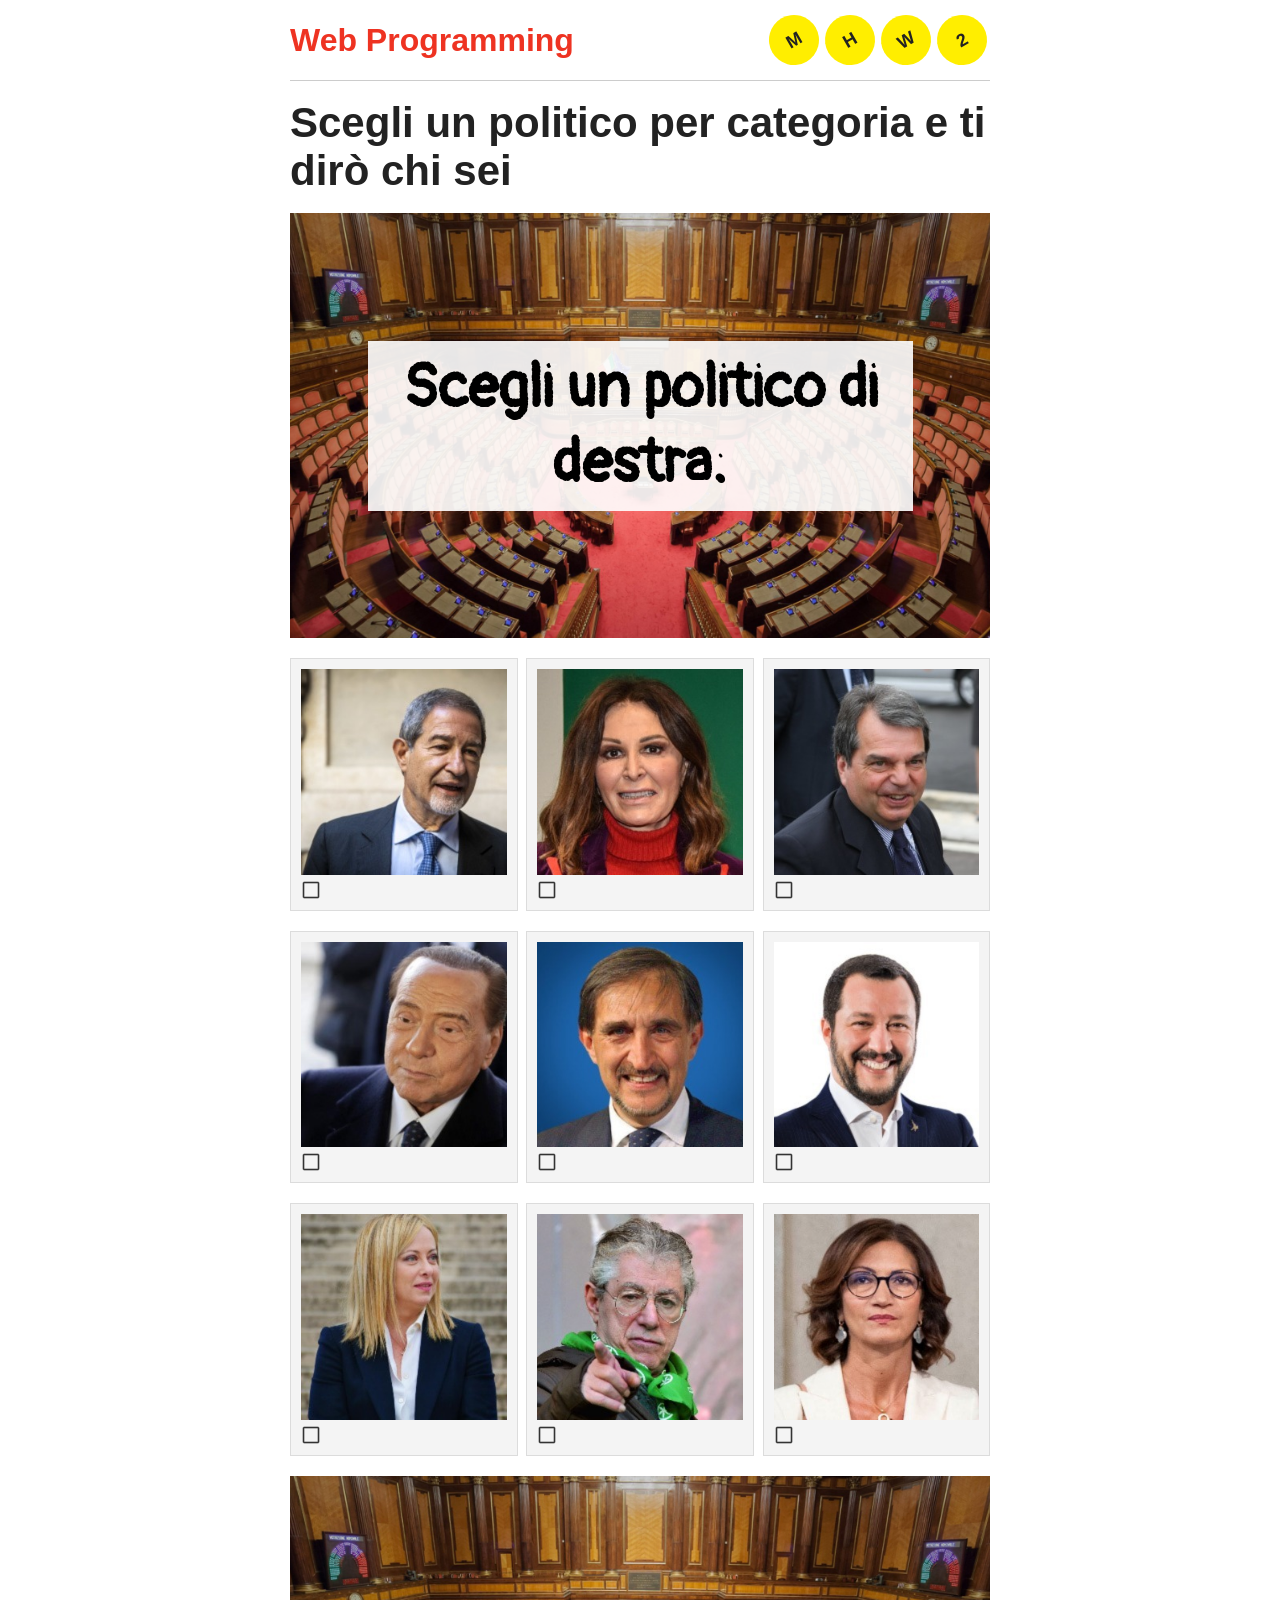
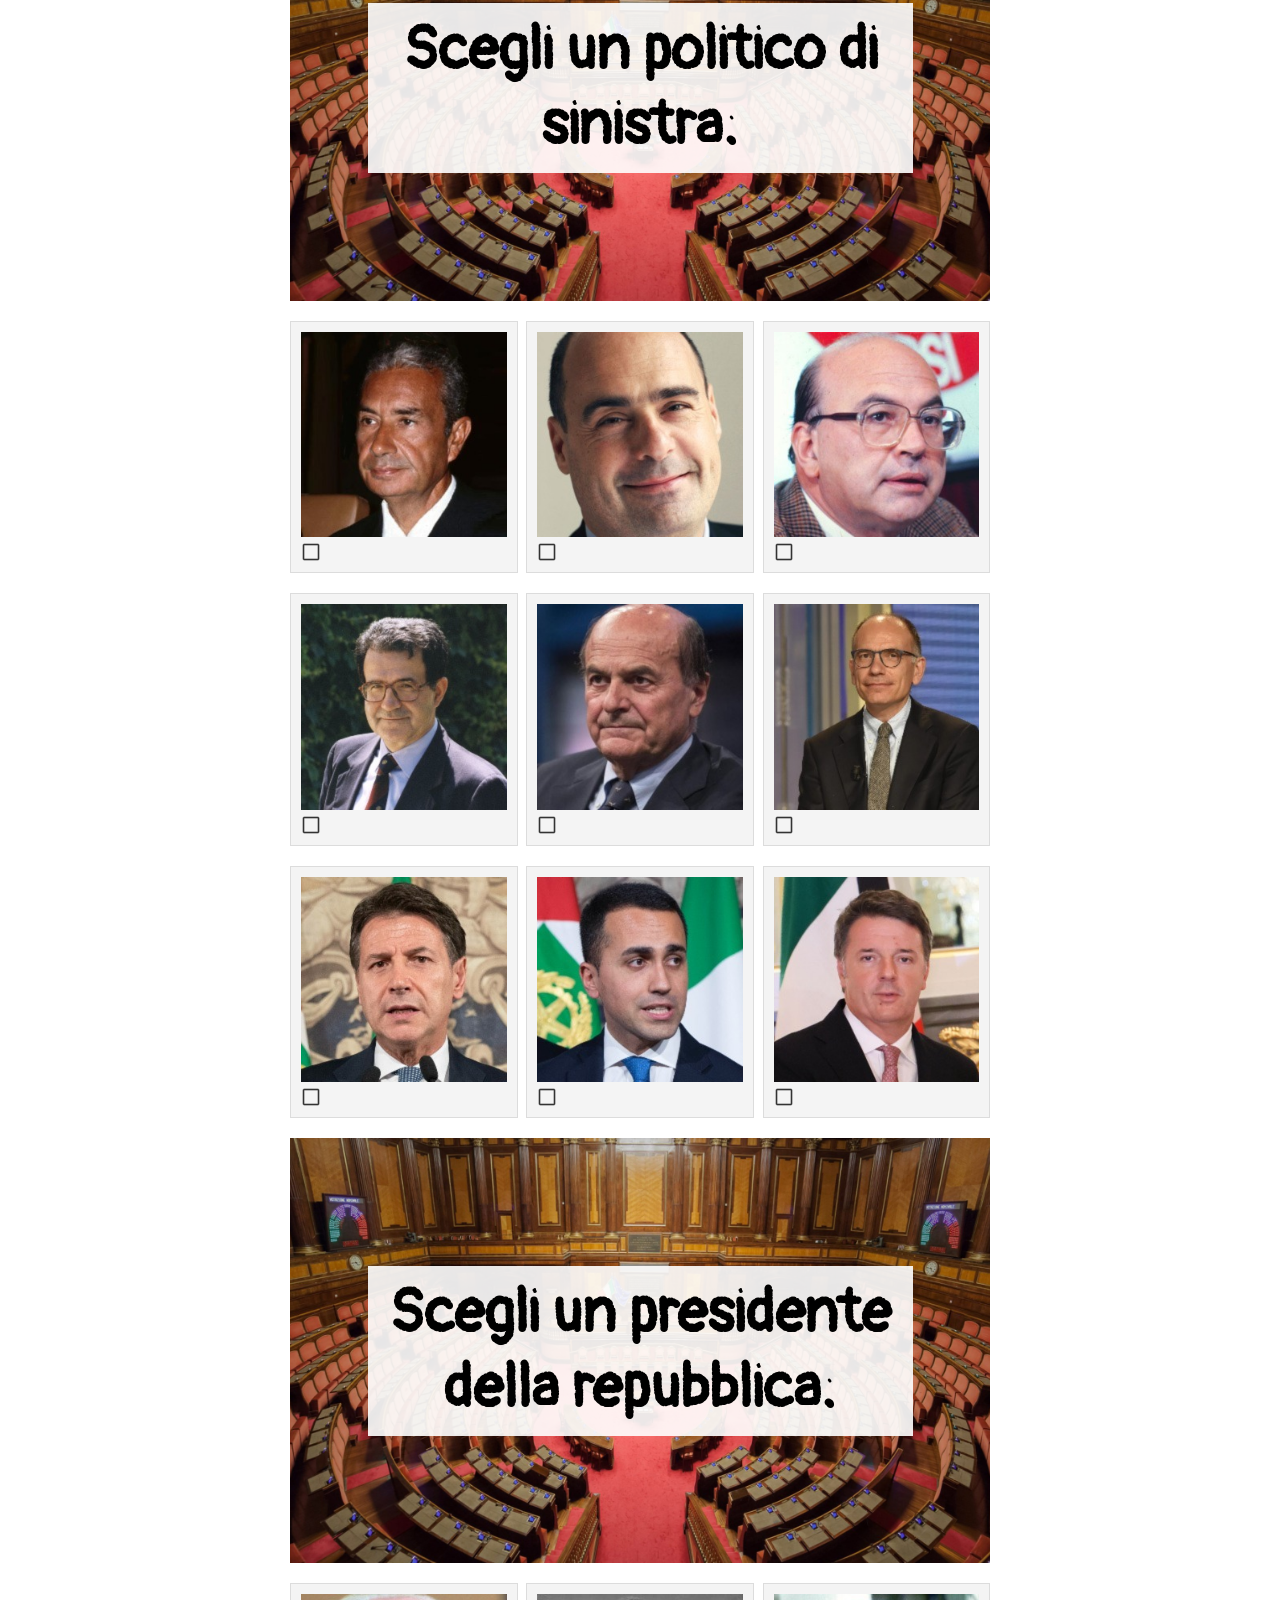
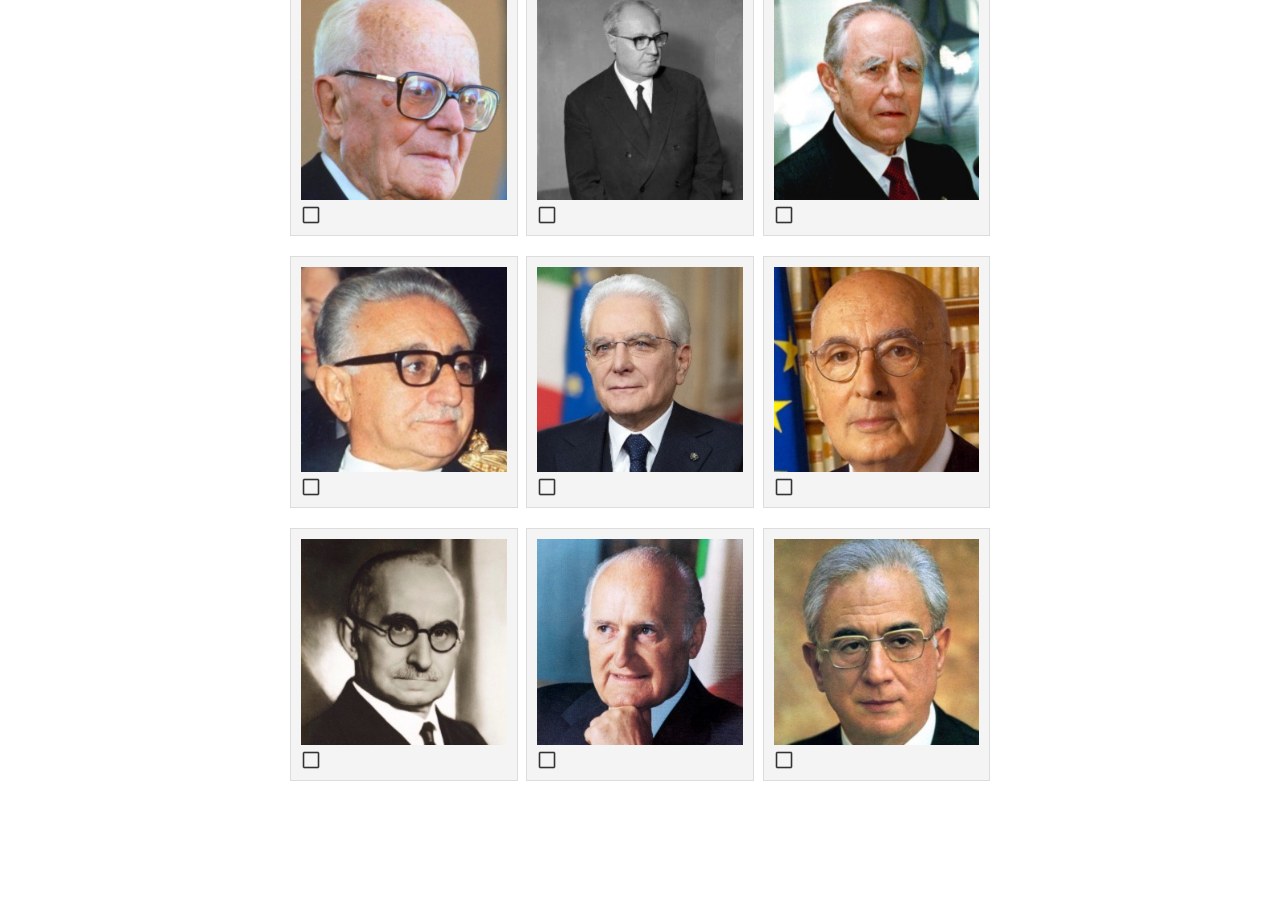
<file: index.html>
<!DOCTYPE html>
<html>

<head>
  <meta charset="utf-8">
  <title>Scegli un politico per categoria e ti dirò chi sei</title>
  <link href="https://fonts.googleapis.com/css?family=Pangolin:400,700|Proxima+Nova" rel="stylesheet" type="text/css">
  <link rel="stylesheet" href="provided-style.css" />
  <link rel="stylesheet" href="style.css" />
  <meta name="viewport" content="width=device-width, initial-scale=1.0">
  <script src="constants.js" defer="true"></script>
  <script src="script.js" defer="true"></script>
</head>

<body>
  <article>
    <header>
      <h1>Web Programming</h1>
      <div>
        <span>M</span>
        <span>H</span>
        <span>W</span>
        <span>2</span>
      </div>
    </header>
    <h1>Scegli un politico per categoria e ti dirò chi sei</h1>

    <section class="question-name">
      <h1>Scegli un politico di destra:</h1>
    </section>

    <section class="choice-grid">
      <div data-choice-id="blep" data-question-id="one">
        <img src="images/musumeci.jpg" />
        <img class="checkbox" src="images/unchecked.png" />
      </div>

      <div data-choice-id="happy" data-question-id="one">
        <img src="./images/santanche.jpg" />
        <img class="checkbox" src="images/unchecked.png" />
      </div>

      <div data-choice-id="sleeping" data-question-id="one">
        <img src="./images/brunetta.jpg" />
        <img class="checkbox" src="images/unchecked.png" />
      </div>

      <div data-choice-id="dopey" data-question-id="one">
        <img src="./images/berlusconi.jpg" />
        <img class="checkbox" src="images/unchecked.png" />
      </div>

      <div data-choice-id="burger" data-question-id="one">
        <img src="./images/larussa.jpg" />
        <img class="checkbox" src="images/unchecked.png" />
      </div>

      <div data-choice-id="cart" data-question-id="one">
        <img src="./images/salvini.jpg" />
        <img class="checkbox" src="images/unchecked.png" />
      </div>

      <div data-choice-id="nerd" data-question-id="one">
        <img src="./images/meloni.jpg" />
        <img class="checkbox" src="images/unchecked.png" />
      </div>

      <div data-choice-id="shy" data-question-id="one">
        <img src="./images/bossi.jpg" />
        <img class="checkbox" src="images/unchecked.png" />
      </div>

      <div data-choice-id="sleepy" data-question-id="one">
        <img src="./images/gelmini.jpg" />
        <img class="checkbox" src="images/unchecked.png" />
      </div>
    </section>

    <section class="question-name">
      <h1>Scegli un politico di sinistra:</h1>
    </section>

    <section class="choice-grid">
      <div data-choice-id="blep" data-question-id="two">
        <img src="images/moro.jpg" />
        <img class="checkbox" src="images/unchecked.png" />
      </div>

      <div data-choice-id="happy" data-question-id="two">
        <img src="./images/zingaretti.jpg" />
        <img class="checkbox" src="images/unchecked.png" />
      </div>

      <div data-choice-id="sleeping" data-question-id="two">
        <img src="./images/craxi.jpg" />
        <img class="checkbox" src="images/unchecked.png" />
      </div>

      <div data-choice-id="dopey" data-question-id="two">
        <img src="./images/prodi.jpg" />
        <img class="checkbox" src="images/unchecked.png" />
      </div>

      <div data-choice-id="burger" data-question-id="two">
        <img src="./images/bersani.jpg" />
        <img class="checkbox" src="images/unchecked.png" />
      </div>

      <div data-choice-id="cart" data-question-id="two">
        <img src="./images/letta.jpg" />
        <img class="checkbox" src="images/unchecked.png" />
      </div>

      <div data-choice-id="nerd" data-question-id="two">
        <img src="./images/conte.jpg" />
        <img class="checkbox" src="images/unchecked.png" />
      </div>

      <div data-choice-id="shy" data-question-id="two">
        <img src="./images/dimaio.jpg" />
        <img class="checkbox" src="images/unchecked.png" />
      </div>

      <div data-choice-id="sleepy" data-question-id="two">
        <img src="./images/renzi.jpg" />
        <img class="checkbox" src="images/unchecked.png" />
      </div>
    </section>

    <section class="question-name">
      <h1>Scegli un presidente della repubblica:</h1>
    </section>

    <section class="choice-grid">
      <div data-choice-id="blep" data-question-id="three">
        <img src="images/pertini.jpg" />
        <img class="checkbox" src="images/unchecked.png" />
      </div>

      <div data-choice-id="happy" data-question-id="three">
        <img src="./images/saragat.jpg" />
        <img class="checkbox" src="images/unchecked.png" />
      </div>

      <div data-choice-id="sleeping" data-question-id="three">
        <img src="./images/ciampi.jpg" />
        <img class="checkbox" src="images/unchecked.png" />
      </div>

      <div data-choice-id="dopey" data-question-id="three">
        <img src="./images/leone.jpg" />
        <img class="checkbox" src="images/unchecked.png" />
      </div>

      <div data-choice-id="burger" data-question-id="three">
        <img src="./images/mattarella.jpg" />
        <img class="checkbox" src="images/unchecked.png" />
      </div>

      <div data-choice-id="cart" data-question-id="three">
        <img src="./images/napolitano.jpg" />
        <img class="checkbox" src="images/unchecked.png" />
      </div>

      <div data-choice-id="nerd" data-question-id="three">
        <img src="./images/einaudi.jpg" />
        <img class="checkbox" src="images/unchecked.png" />
      </div>

      <div data-choice-id="shy" data-question-id="three">
        <img src="./images/scalfaro.jpg" />
        <img class="checkbox" src="images/unchecked.png" />
      </div>

      <div data-choice-id="sleepy" data-question-id="three">
        <img src="./images/cossiga.jpg" />
        <img class="checkbox" src="images/unchecked.png" />
      </div>
    </section>
    <div id="results"></div>
  </article>
</body>

</html>
</file>
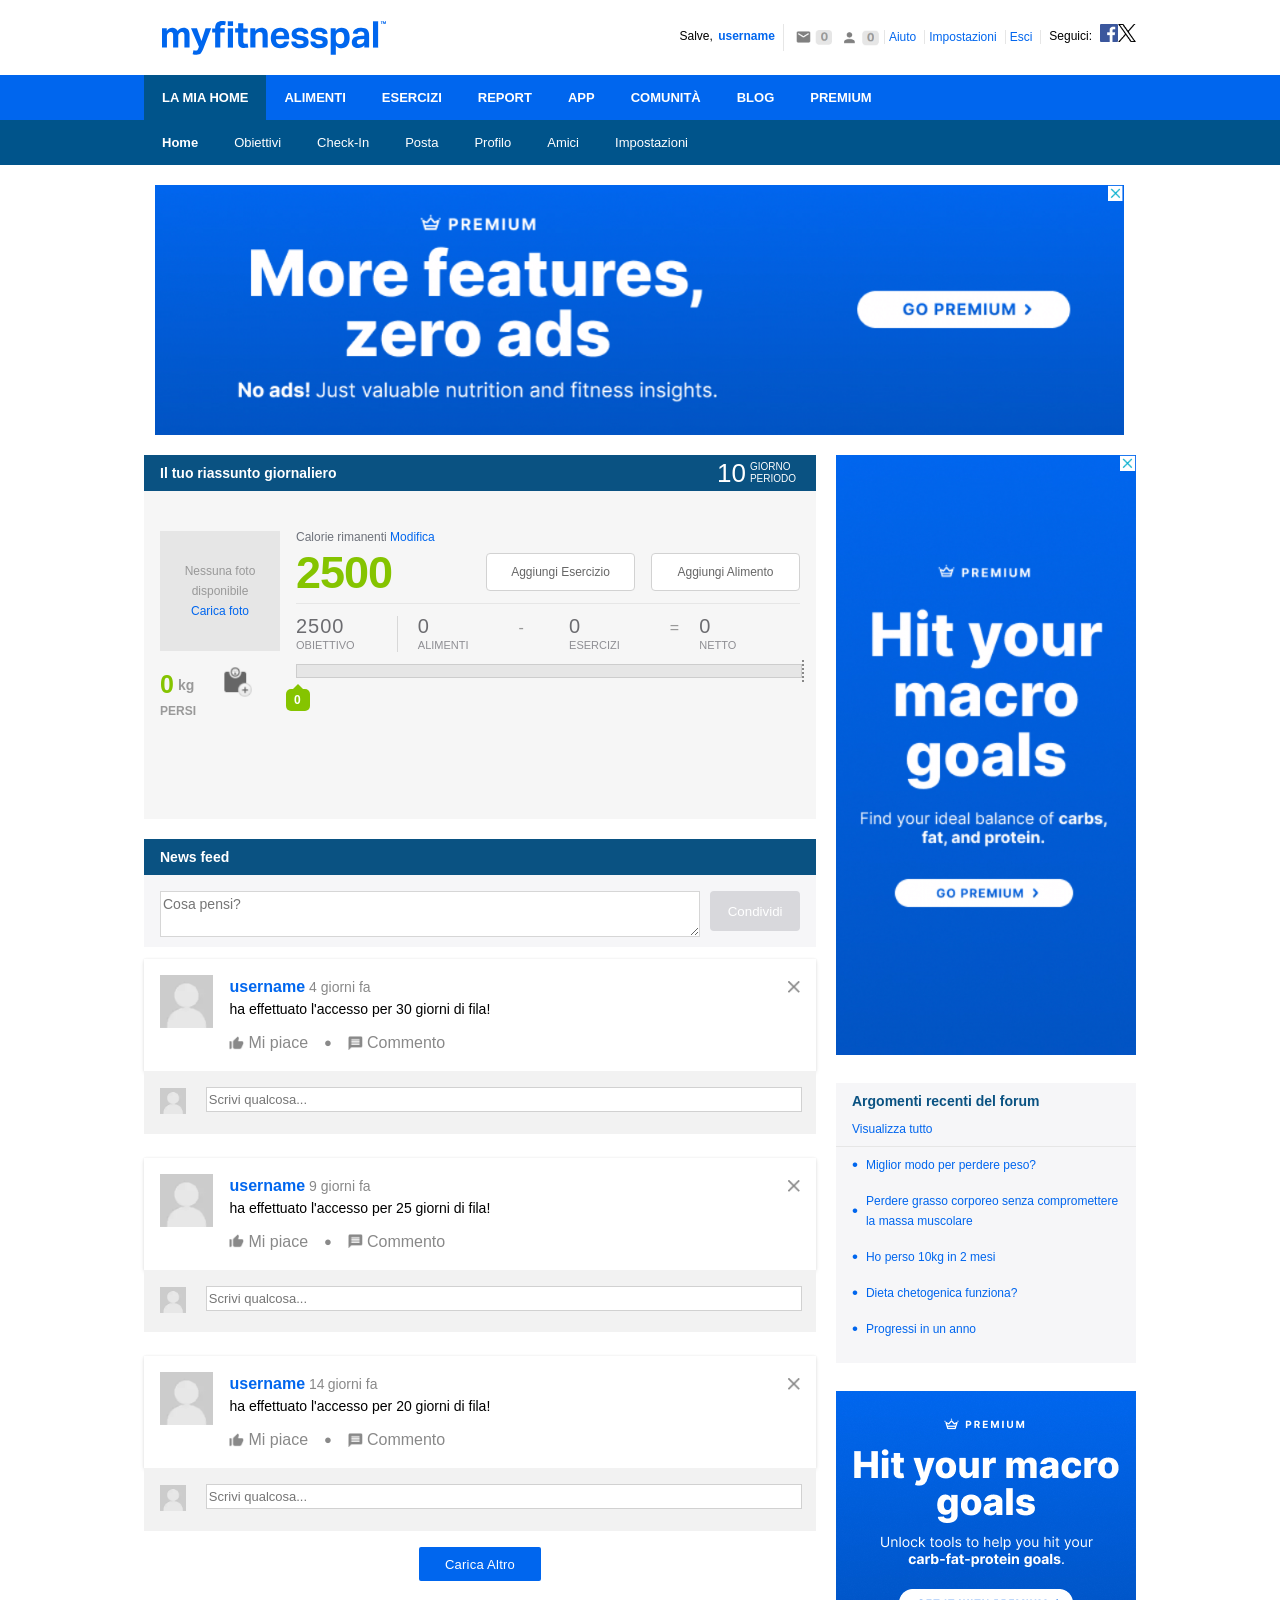
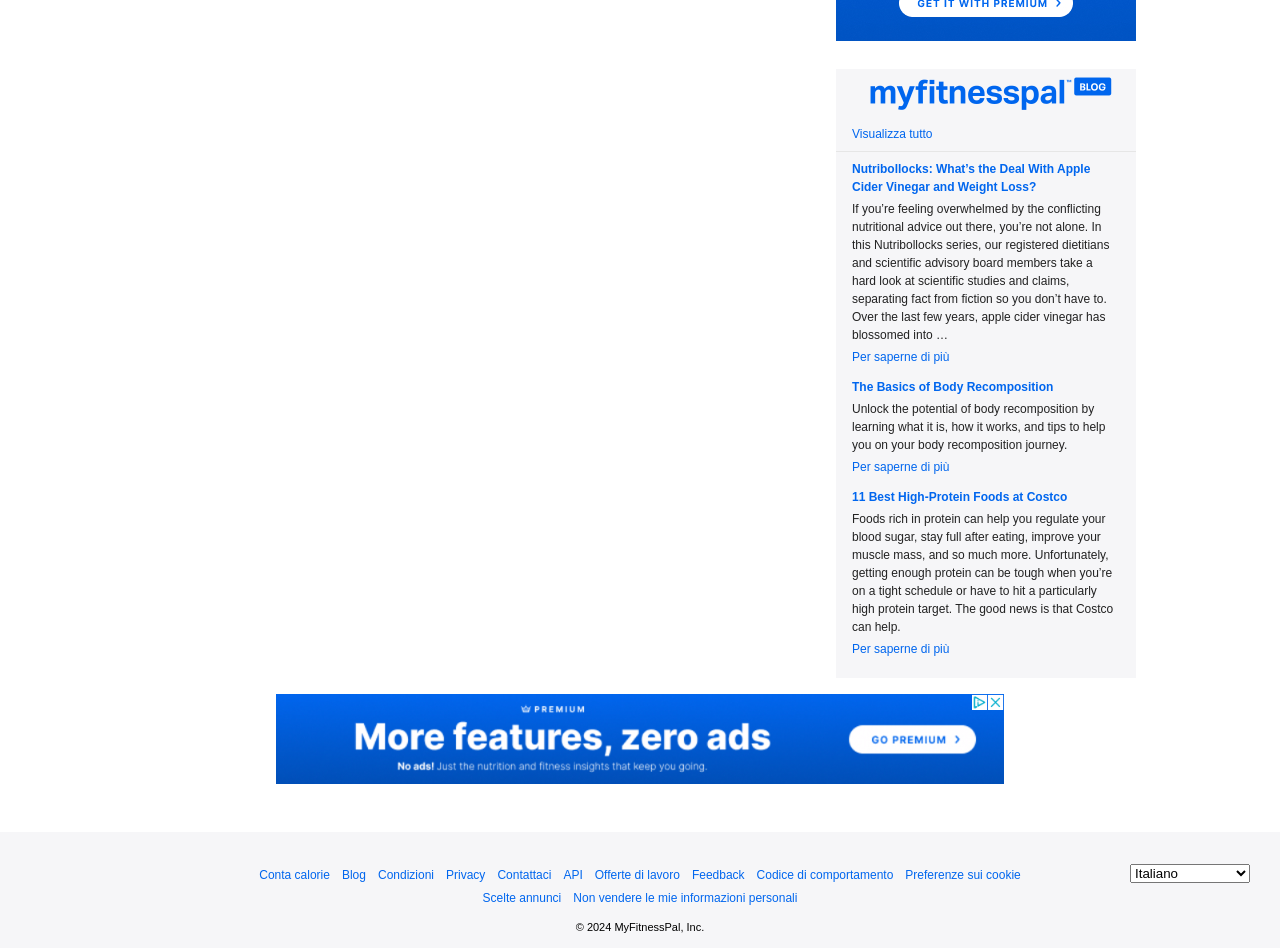
<file: mhw2.html>
<!DOCTYPE html>

<head>
    <meta charset="UTF-8">
    <title>mhw2</title>
    <link rel="stylesheet" href="mhw2.css">
    <link rel="stylesheet" href="https://rsms.me/inter/inter.css">
    <meta name="viewport" content="width=device-width, initial-scale=1.0">
    <script src="mhw2.js" defer="true"></script>
</head>
<html>

<body>
    <header class="nav_box">
        <div class="nav_bar">
            <div class="disable_gutters">
                <div class="top_nav">
                    <img class="mfp_logo" src="images/mfp_logo.png">
                    <div class="separator"></div>
                    <div class="right_box">
                        <div class="infobar">
                            <span class="typography_c">Salve, <a class="username">username</a></span>
                            <div class="notification_box">
                                <div class="icon_messages"></div>
                                <div class="icon_request"></div>
                            </div>
                            <a><span class="typography_c" id="bor_l">Aiuto</span></a>
                            <a><span class="typography_c">Impostazioni</span></a>
                            <a><span class="typography_c">Esci</span></a>
                            <div class="contact">
                                <span class="typography_c">Seguici:</span>
                                <div class="icon_facebook"></div>
                                <div class="icon_twitter"></div>
                            </div>
                        </div>
                    </div>
                </div>
            </div>
            <nav class="upper_nav">
                <div class="disable_gutters">
                    <div class="grid_container">
                        <div class="grid_item">
                            <a class="typography_u" id="selected">La mia home</a>
                        </div>
                        <div class="grid_item">
                            <a class="typography_u">Alimenti</a>
                        </div>
                        <div class="grid_item">
                            <a class="typography_u">Esercizi</a>
                        </div>
                        <div class="grid_item">
                            <a class="typography_u">Report</a>
                        </div>
                        <div class="grid_item">
                            <a class="typography_u">App</a>
                        </div>
                        <div class="grid_item">
                            <a class="typography_u">Comunità</a>
                        </div>
                        <div class="grid_item">
                            <a class="typography_u">Blog</a>
                        </div>
                        <div class="grid_item">
                            <a class="typography_u">Premium</a>
                        </div>
                    </div>
                </div>
            </nav>
            <nav class="lower_nav">
                <div class="disable_gutters">
                    <div class="grid_container">
                        <div class=grid_item>
                            <a class="l_bold typography_l">Home</a>
                        </div>
                        <div class="grid_item">
                            <a class="typography_l">Obiettivi</a>
                        </div>
                        <div class="grid_item">
                            <a class="typography_l">Check-In</a>
                        </div>
                        <div class="grid_item">
                            <a class="typography_l">Posta</a>
                        </div>
                        <div class="grid_item">
                            <a class="typography_l">Profilo</a>
                        </div>
                        <div class="grid_item">
                            <a class="typography_l">Amici</a>
                        </div>
                        <div class="grid_item">
                            <a class="typography_l">Impostazioni</a>
                        </div>
                    </div>
                </div>
            </nav>
        </div>

        <nav class="mobile_nav">
            <div id="menu">
                <div></div>
                <div></div>
                <div></div>
            </div>
            <div id="x_nav_icon" class="hidden">⨯</div>
            <div class="logo_blue"></div>
        </nav>
        <div class="vertical_nav_bar_no_flex hidden">
            <div class="vertical_nav_bar">
                <div class="vertical_item" data-nav="1">
                    <div class="top_item sub_style" data-title="1">La mia home</div>
                    <div class="sub_items_no_flex">
                        <div class="sub_items_container">
                        <div class="sub_item sub_style" data-index="1">Home</div>
                        <div class="sub_item sub_style" data-index="2">Obiettivi</div>
                        <div class="sub_item sub_style" data-index="3">Check-in</div>
                        <div class="sub_item sub_style" data-index="4">Posta</div>
                        <div class="sub_item sub_style" data-index="5">Profilo</div>
                        <div class="sub_item sub_style" data-index="6">Amici</div>
                        <div class="sub_item sub_style" data-index="7">Impostazioni</div>
                        </div>
                    </div>
                </div>
                <div class="vertical_item" data-nav="2">
                    <div class="top_item" data-title="2">Alimenti</div>
                    <div class="sub_items_no_flex hidden">
                        <div class="sub_items_container">
                        <div class="sub_item sub_style" data-index="1">Diario alimentare</div>
                        <div class="sub_item sub_style" data-index="2">Database</div>
                        <div class="sub_item sub_style" data-index="3">I miei alimenti</div>
                        <div class="sub_item sub_style" data-index="4">I miei pasti</div>
                        <div class="sub_item sub_style" data-index="5">Ricette</div>
                        <div class="sub_item sub_style" data-index="6">Impostazioni</div>
                        </div>
                    </div>
                </div>
                <div class="vertical_item" data-nav="3">
                    <div class="top_item" data-title="3">Esercizi</div>
                    <div class="sub_items_no_flex hidden">
                        <div class="sub_items_container">
                        <div class="sub_item sub_style" data-index="1">Diario degli esercizi</div>
                        <div class="sub_item sub_style" data-index="2">Database</div>
                        <div class="sub_item sub_style" data-index="3">I miei esercizi</div>
                        <div class="sub_item sub_style" data-index="4">Impostazioni</div>
                        </div>
                    </div>
                </div>
                <div class="vertical_item" data-nav="4">
                    <div class="top_item" data-title="4">Report</div>
                    <div class="sub_items_no_flex hidden">
                        <div class="sub_items_container">
                        <div class="sub_item sub_style" data-index="1">Grafici</div>
                        <div class="sub_item sub_style" data-index="2">Esporta dati</div>
                        <div class="sub_item sub_style" data-index="3">Riepilogo settimanale</div>
                        <div class="sub_item sub_style" data-index="4">Diario stampabile</div>
                        </div>
                    </div>
                </div>
                <div class="vertical_item" data-nav="5">
                    <div class="top_item" data-title="5">App</div>
                    <div class="sub_items_no_flex hidden">
                        <div class="sub_items_container">
                        <div class="sub_item sub_style" data-index="1">Galleria app</div>
                        <div class="sub_item sub_style" data-index="2">Ios</div>
                        <div class="sub_item sub_style" data-index="3">Android</div>
                        <div class="sub_item sub_style" data-index="4">Bmr</div>
                        <div class="sub_item sub_style" data-index="5">Passi</div>
                        </div>
                    </div>
                </div>
                <div class="vertical_item" data-nav="6">
                    <div class="top_item" data-title="6">Comunità</div>
                </div>
                <div class="vertical_item" data-nav="7">
                    <div class="top_item" data-title="7">Blog</div>
                </div>
                <div class="vertical_item" data-nav="8">
                    <div class="top_item" data-title="8">Premium</div>
                </div>
                <div class="vertical_item" data-nav="9">
                    <div class="top_item" data-title="9">Esci</div>
                </div>
            </div>
        </div>
    </header>
    <article>
        <div class="container">
            <section class="upper_ads_wrapper">
                <div class="ads upper_ads"></div>
                <div class="ads upper_ads_m"></div>
            </section>
            <section class="main">
                <div class="main_section">
                    <div class="functional">
                        <div class="calories_counter">
                            <div class="top_calories_counter">
                                <div class="riassunto">
                                    <h1>Il tuo riassunto giornaliero</h1>
                                </div>
                                <div class="streak">
                                    <div class="n_days">10</div>
                                    <div class="unit_time">
                                        Giorno <br> Periodo
                                    </div>
                                </div>
                            </div>
                            <div class="calories_stats">
                                <div class="left_info">
                                    <div class="upper_left">
                                        <div>Nessuna foto <br> disponibile</div>
                                        <span>Carica foto</span>
                                    </div>
                                    <div class="lower_left">
                                        <div class="weight_info">
                                            <div class="weight">
                                                <div class="value">0</div>
                                                <div class="unit">kg</div>
                                            </div>
                                            <div class="scale"></div>
                                        </div>
                                        <div class="lose_gain">Persi</div>
                                    </div>
                                </div>
                                <div class="right_info_box">
                                    <div class="right_info">
                                        <div class="upper_right">
                                            Calorie rimanenti
                                            <span>Modifica</span>
                                        </div>
                                        <div class="lower_right">
                                            <div class="calories_value">2500</div>
                                            <div class="add_buttons">
                                                <div class="buttons_box"><a class="add_button"><span>Aggiungi
                                                            Esercizio</span></a></div>
                                                <div class="buttons_box"><a class="add_button"><span>Aggiungi
                                                            Alimento</span></a></div>
                                            </div>
                                        </div>
                                    </div>
                                    <div class="lower_counter">
                                        <div class="counter_numbers">
                                            <div class="aim">
                                                <div class="upper_text">2500</div>
                                                <div class="lower_text">Obiettivo</div>
                                            </div>
                                            <div class="food_calories">
                                                <div class="upper_text">0</div>
                                                <div class="lower_text">Alimenti</div>
                                            </div>
                                            <div class="separator">-</div>
                                            <div class="exercise_calories">
                                                <div class="upper_text">0</div>
                                                <div class="lower_text">Esercizi</div>
                                            </div>
                                            <div class="equals">=</div>
                                            <div class="net_calories">
                                                <div class="upper_text">0</div>
                                                <div class="lower_text">Netto</div>
                                            </div>
                                        </div>
                                        <div class="counter_bar">
                                            <div class="progress_bar">
                                                <div class="inner_progress_bar"></div>
                                            </div>
                                            <div class="counter_tag_no_flex">
                                                <div class="counter_tag">
                                                    <div class="triangle_up"></div>
                                                    <div class="green_tag">0</div>
                                                </div>
                                            </div>
                                            <div class="dotted_v_line"></div>
                                        </div>
                                    </div>
                                </div>
                            </div>
                        </div>
                        <div class="news_feed_container">
                            <div class="news_feed">
                                <div class="news_feed_bar">
                                    <div class="news_feed_text">
                                        <h1>News feed</h1>
                                    </div>
                                </div>
                                <form class="news_feed_form_box">
                                    <div class="news_feed_form">
                                        <div class="news_feed_form_text">
                                            <textarea placeholder="Cosa pensi?"></textarea>
                                        </div>
                                    </div>
                                    <button>Condividi</button>
                                </form>
                            </div>
                            <div class="streak_feed_container">
                                <div class="streak_feed_box">
                                    <div class="streak_feed">
                                        <div class="feed">
                                            <div class="top_feed">
                                                <div class="profile_picture"></div>
                                                <div class="text_feed">
                                                    <div class="top">
                                                        <div class="username_days">
                                                            <div class="utente">username</div>
                                                            <span class="days">4 giorni fa</span>
                                                        </div>
                                                        <div class="close_feed icon_x"></div>
                                                    </div>
                                                    <div class="center">ha effettuato l'accesso per 30 giorni di fila!</div>
                                                    <div class="bottom">
                                                        <div class="like_box">
                                                            <div class="like"></div>
                                                            <span>Mi piace</span>
                                                        </div>
                                                        <div class="point">●</div>
                                                        <div class="comment_box">
                                                            <div class="comment"></div>
                                                            <span>Commento</span>
                                                        </div>
                                                    </div>
                                                </div>
                                            </div>
                                            <div class="bottom_feed">
                                                <div class="profile_picture"></div>
                                                <div class="bottom_form">
                                                    <textarea placeholder="Scrivi qualcosa..."></textarea>
                                                </div>
                                            </div>
                                        </div>
                                    </div>
                                </div>
                                <div class="streak_feed_box">
                                    <div class="streak_feed">
                                        <div class="feed">
                                            <div class="top_feed">
                                                <div class="profile_picture"></div>
                                                <div class="text_feed">
                                                    <div class="top">
                                                        <div class="username_days">
                                                            <div class="utente">username</div>
                                                            <span class="days">9 giorni fa</span>
                                                        </div>
                                                        <div class="close_feed icon_x"></div>
                                                    </div>
                                                    <div class="center">ha effettuato l'accesso per 25 giorni di fila!</div>
                                                    <div class="bottom">
                                                        <div class="like_box">
                                                            <div class="like"></div>
                                                            <span>Mi piace</span>
                                                        </div>
                                                        <div class="point">●</div>
                                                        <div class="comment_box">
                                                            <div class="comment"></div>
                                                            <span>Commento</span>
                                                        </div>
                                                    </div>
                                                </div>
                                            </div>
                                            <div class="bottom_feed">
                                                <div class="profile_picture"></div>
                                                <div class="bottom_form">
                                                    <textarea placeholder="Scrivi qualcosa..."></textarea>
                                                </div>
                                            </div>
                                        </div>
                                    </div>
                                </div>
                                <div class="streak_feed_box">
                                    <div class="streak_feed">
                                        <div class="feed">
                                            <div class="top_feed">
                                                <div class="profile_picture"></div>
                                                <div class="text_feed">
                                                    <div class="top">
                                                        <div class="username_days">
                                                            <div class="utente">username</div>
                                                            <span class="days">14</span><span>giorni fa</span>
                                                        </div>
                                                        <div class="close_feed icon_x"></div>
                                                    </div>
                                                    <div class="center">ha effettuato l'accesso per <span>20</span> giorni di fila!</div>
                                                    <div class="bottom">
                                                        <div class="like_box">
                                                            <div class="like"></div>
                                                            <span>Mi piace</span>
                                                        </div>
                                                        <div class="point">●</div>
                                                        <div class="comment_box">
                                                            <div class="comment"></div>
                                                            <span>Commento</span>
                                                        </div>
                                                    </div>
                                                </div>
                                            </div>
                                            <div class="bottom_feed">
                                                <div class="profile_picture"></div>
                                                <div class="bottom_form">
                                                    <textarea placeholder="Scrivi qualcosa..."></textarea>
                                                </div>
                                            </div>
                                        </div>
                                    </div>
                                </div>
                            </div>
                            <div class="load_more">
                                <button>Carica Altro</button>
                            </div>
                        </div>
                    </div>
                    <section class="side_part">
                        <div class="ads side_big_ads"></div>
                        <div class="forum_insertion">
                            <div class="top_1">
                                <div class="top_2">Argomenti recenti del forum</div>
                                <div class="bottom_2">Visualizza tutto</div>
                            </div>
                            <div class="bottom_1">
                                <div class="topic_list">
                                    <div class="thread_title">
                                        <div class="point">•</div>
                                        <div class="title_text">Miglior modo per perdere peso?</div>
                                    </div>
                                    <div class="thread_title">
                                        <div class="point">•</div>
                                        <div class="title_text">Perdere grasso corporeo senza compromettere la massa
                                            muscolare</div>
                                    </div>
                                    <div class="thread_title">
                                        <div class="point">•</div>
                                        <div class="title_text">Ho perso 10kg in 2 mesi</div>
                                    </div>
                                    <div class="thread_title">
                                        <div class="point">•</div>
                                        <div class="title_text">Dieta chetogenica funziona?</div>
                                    </div>
                                    <div class="thread_title">
                                        <div class="point">•</div>
                                        <div class="title_text">Progressi in un anno</div>
                                    </div>
                                </div>
                            </div>
                        </div>
                        <div class="ads side_small_ads"></div>
                        <div class="blog_insertion">
                            <div class="top_1">
                                <div class="top_2">
                                    <img class="mfp_logo" src="images/mfp_blog.icon.png">
                                </div>
                                <div class="bottom_2">Visualizza tutto</div>
                            </div>
                            <div class="bottom_1">
                                <div class="topic_box">
                                    <div class="title_box">Nutribollocks: What’s the Deal With Apple Cider Vinegar and
                                        Weight Loss?</div>
                                    <div class="content_box">If you’re feeling overwhelmed by the conflicting
                                        nutritional advice out there, you’re not alone. In this Nutribollocks series,
                                        our registered dietitians and scientific advisory board members take a hard look
                                        at scientific studies and claims, separating fact from fiction so you don’t have
                                        to. Over the last few years, apple cider vinegar has blossomed into …</div>
                                    <div class="more_box">Per saperne di più</div>
                                </div>
                                <div class="topic_box">
                                    <div class="title_box">The Basics of Body Recomposition</div>
                                    <div class="content_box">Unlock the potential of body recomposition by learning what
                                        it is, how it works, and tips to help you on your body recomposition journey.
                                    </div>
                                    <div class="more_box">Per saperne di più</div>
                                </div>
                                <div class="topic_box">
                                    <div class="title_box">11 Best High-Protein Foods at Costco</div>
                                    <div class="content_box">Foods rich in protein can help you regulate your blood
                                        sugar, stay full after eating, improve your muscle mass, and so much more.
                                        Unfortunately, getting enough protein can be tough when you’re on a tight
                                        schedule or have to hit a particularly high protein target. The good news is
                                        that Costco can help.</div>
                                    <div class="more_box">Per saperne di più</div>
                                </div>
                            </div>
                        </div>
                    </section>
                </div>
                <div class="lower_ads_wrapper">
                    <div class="ads lower_ads"></div>
                </div>
            </section>
        </div>
    </article>
    <footer>
        <div class="listed_links">
            <div><a>Conta calorie</a></div>
            <div><a>Blog</a></div>
            <div><a>Condizioni</a></div>
            <div><a>Privacy</a></div>
            <div><a>Contattaci</a></div>
            <div><a>API</a></div>
            <div><a>Offerte di lavoro</a></div>
            <div><a>Feedback</a></div>
            <div><a>Codice di comportamento</a></div>
            <div><a>Preferenze sui cookie</a></div>
            <div><a>Scelte annunci</a></div>
            <div><a>Non vendere le mie informazioni personali</a></div>
        </div>
        <div class="language_selector">
            <select>
                <option>Italiano</option>
            </select>
        </div>
        <div class="credits">© 2024 MyFitnessPal, Inc.</div>
    </footer>
    </div>
</body>

</html>
</file>
<file: provided-style.css>
article {
  margin: auto;
  width: 700px;
}

#author {
  font-size: 14px;
}

body {
  color: #222222;
  font-family: 'Proxima Nova', 'Helvetica', 'Arial', sans-serif;
  font-size: 18px;
  margin: 0;
}

h1 {
  font-size: 42px;
  margin: 18px 0;
}

header h1 {
  font-size: 32px;
}

header {
  display: flex;
  border-bottom: 1px solid #cccccc;
  height: 80px;
}

header div,
header h1 {
  display: flex;
  flex-grow: 1;
}

header div,
header div span,
header h1 {
  display: flex;
  align-content: space-between;
  align-items: center;
}

header div {
  justify-content: flex-end;
}

header div span {
  display: flex;
  align-items: center;
  justify-content: center;
  border-radius: 100%;
  background-color: #ffee00;
  height: 50px;
  width: 50px;
  font-weight: bold;
  margin: 0 3px;
  transform: rotate(-30deg);
}

header h1 {
  color: #ee3322;
  font-family: 'Helvetica', sans-serif;
  justify-content: flex-start;
  margin: 0;
}

.choice-grid img.checkbox {
  margin-top: 5px;
  height: 20px;
  width: 20px;
}

p {
  margin: 18px 0;
}

.question-name {
  align-items: center;
  background-image: url('./images/parlamento.jpg');
  display: flex;
  height: 425px;
  justify-content: center;
  margin-bottom: 20px;
  text-align: center;
  width: 100%;
}

.question-name h1 {
  background-color: rgba(255, 255, 255, 0.9);
  color: black;
  font-family: 'Pangolin', 'Trebuchet MS', cursive;
  font-size: 60px;
  padding: 10px;
  max-width: 75%;
}
</file>
<file: style.css>
body {
    margin: 0;
}

.choice-grid {
    display: flex;
    flex-wrap: wrap;
    justify-content: space-between;
}

.choice-grid div {
    /*width: calc(32.5% - 22px);*/
    box-sizing: border-box;
    width: 32.5%;
    padding: 10px;
    margin-bottom: 20px;
    background-color: #f4f4f4;
    border: 1px solid #dcdcdc;
    display: flex;
    flex-direction: column;
}

.choice-grid div.selected {
    background-color: #cfe3ff;
}

.choice-grid div.notSelected {
    opacity: 0.6;
}

.checkbox {
    height: 20px;
    width: 20px;
}

#results {
    margin-top: 40px;
    margin-bottom: 20px;
    padding: 20px;
}

#results button {
    background-color: #cecece;
    height: 50px;
    width: 100%;
    border: none;
    text-align: center;
    font-size: 16px;
}

#results p {
    margin: 18px 0;
}

#results button:hover {
    background-color: #e0e0e0;
}

#results h1 {
    margin: 0 0;
}

.question-name {
    background-size: cover;
    background-position: center;
    background-repeat: no-repeat;
}

@media (max-width: 700px) {
    article {
        width: 95%;
    }

    header div span {
        display: none;
    }
}

@media (max-width: 500px) {
    .choice-grid div {
        width: 49%;
    }
}
</file>
<file: mhw2.css>
header {
    display: flex;
    flex-direction: column;
    width: 100%;
    box-sizing: border-box;
    background-color: white;
}

.hidden {
    display: none;
}

.mobile_nav {
    display: none;
}
  
#menu div {
    width: 20px;
    height: 2.5px;
    background-color: white;
    margin: 3px 0;
}

.x_nav_style {
    font-size: 30px;
    width: 20px;
    height: 4px;
    line-height: 0px;
    color: white;
    margin: 3px 0;
}

.logo_blue {
    background-image: url(images/mfp_logo_blue.png);
    background-size: contain;
    background-repeat: no-repeat;
    margin-left: 14px;
    height: 27px;
    width: 170px;
    cursor: pointer;
}
  
@media (max-width: 768px) {
    .nav_bar{
      display: none;
    }

    .mobile_nav {
        position: fixed;
        z-index: 2;
        top: 0;
        display: flex;
        align-items: center;
        background-color: rgb(0, 102, 238);
        width: 100%;
        margin-left: auto;
        box-sizing: border-box;
        margin-right: auto;
        padding-left: 20px;
        padding-right: 20px;
        min-height: 50px;
    }
}

@media (min-width: 768px){
    .vertical_nav_bar_no_flex {
        display: none;
    }

    article.hidden {
        display: block;
    }

    footer.hidden {
        display: flex;
    }
}

@font-face {
    font-family: "Inter";
    src: url("https://rsms.me/inter/inter.css");
}

body {
    margin: 0;
    font-size: 1rem;
    font-weight: 400;
    line-height: 1.5;
    font-family: "Inter", Helvetica, Arial, -apple-system, sans-serif;
    background-color: white;
}

.top_nav {
    display: flex;
    align-items: center;
    height: 75px;
}

.separator {
    display: flex;
    flex-grow: 1;
}

.right_box {
    display: flex;
    height: 27px;
}

.infobar {
    display: flex;
}

.typography_c {
    font-size: 12px;
    line-height: 25px;
    letter-spacing: 0px;
    padding-left: 4px;
    padding-right: 8px;
    border-right: 1px solid #e6e6e6;
}

.username {
    padding-left: 2px;
    padding-right: 0px;
    color: #0066EE;
    text-decoration: none;
    font-size: 12px;
    font-weight: 800; 
    cursor: pointer;
}

.username:hover {
    color: #1943CF;
}

.notification_box {
    display: flex;
    align-items: center;
    padding-left: 8px;
    margin-bottom: -7px;
}

.icon_messages {
    background-image: url(images/messages_icon.png);
    background-size: contain;
    background-repeat: no-repeat;
    width: 46px;
    height: 26px;
    cursor: pointer;
}

.icon_request {
    background-image: url(images/friend_request_icon.png);
    background-size: contain;
    background-repeat: no-repeat;
    width: 46px;
    height: 26px;
    cursor: pointer;
}

#bor_l {
    border-left: 1px solid #e6e6e6;
}

a .typography_c {
    color: #0066ee;
    cursor: pointer;
}

a .typography_c:hover {
    color: #1943CF;
}

.contact {
    display: flex;
    padding-left: 4px;
}

.contact .typography_c {
    border-right: 0px;
}

.icon_facebook {
    background-image: url(images/logo_facebook.png);
    background-size: contain;
    background-repeat: no-repeat;
    width: 18px;
    height: 18px;
    cursor: pointer;
}

.icon_twitter {
    background-image: url(images/logo_x.png);
    background-size: contain;
    background-repeat: no-repeat;
    width: 18px;
    height: 18px;
    cursor: pointer;
}

 .upper_nav, .lower_nav {
 display: flex;
 align-items: center;
 background-color: #0066ee;
}

#selected {
    background-color:#00548b;
}

.disable_gutters { 
    width: 100%;
    margin-left: auto;
    margin-right: auto;
    box-sizing: border-box;
}

.grid_container {
    display: flex;
    box-sizing: border-box;
    width: 100%;
}

.grid_item {
    box-sizing: border-box;
}

.typography_u {
    display: flex;
    flex-direction: column;
    justify-content: center;
    font-weight: 700;
    height: 45px;
    padding: 0px 18px;
    color: white;
    font-size: 13px;
    text-transform: uppercase;
    cursor: pointer;
}

a.typography_u:hover {
    background-color: #00548b;
}

.lower_nav {
    background-color: #00548b;
    justify-content: center;
}

.typography_l {
    display: flex;
    flex-direction: column;
    justify-content: center;
    height: 45px;
    padding: 0px 18px;
    color: white;
    font-size: 13px;
    cursor: pointer;
}

.l_bold {
    font-weight: 800;
}

@media (min-width: 0px){
    .disable_gutters {
        padding: 0;
    }
}

@media (min-width: 992px){
    .disable_gutters {
        max-width: 992px;
    }
}

@media (min-width: 0px){
    article {
        padding-bottom: 10px;
    }
}

@media (min-width: 992px){
    article {
        padding-bottom: 28px;
    }
}

.vertical_nav_bar_no_flex {
    overflow: visible scroll;
    transition: height 300ms cubic-bezier(0.4, 0, 0.2, 1) 0ms;
    max-height: calc(-50px + 100vh);
    margin-top: 50px;
}

.vertical_nav_bar {
    display: flex;
    flex-direction: column;
    background-color: #0066EE;
    width: 100%;
}

.vertical_item {
    background-color: rgb(0, 102, 238);
    border-bottom: 1px solid rgb(0, 100, 165);
    display: flex;
    flex-direction: column;
    font-weight: 700;
    justify-content: center;
    color: white;
    font-size: 13px;
    text-transform: uppercase;
}

.sub_style {
    background-color: rgb(0, 84, 139);
    display: flex;
    flex-direction: column;
    font-weight: 400;
    justify-content: center;
    padding: 13px 28px;
    color: white;
    font-size: 13px;
    text-transform: uppercase;
}

.top_item{
    font-size: 14px;
    padding: 14px;
    font-weight: 700;
    border-bottom: 1px solid rgb(0, 73, 122);
}

.vertical_item[data-nav='1'] .sub_item[data-index='1'] {
    font-weight: 600;
}

.sub_item {
    border-bottom: 1px solid rgb(0, 73, 122);
}


.container {
    width: 100%;
    margin-left: auto;
    margin-right: auto;
    padding-left: 16px;
    padding-right: 16px;
}

@media (min-width: 576px){
    .container {
        padding-left: 20px;
        padding-right: 20px;
    }
}

@media (min-width: 992px){
    .container {
        max-width: 992px;
    }
}

.ads {
    cursor: pointer;
}

.upper_ads_wrapper {
    display: flex;
    justify-content: center;
    margin: 20px 0;
}

@media (max-width: 768px){
    .upper_ads_wrapper{
        width: 92vw;
    }
}

.upper_ads {
    width: 970px;
    height: 250px;
    background-image: url(images/premium_big_ads.png);
    background-size: contain;
    background-repeat: no-repeat;
}

.upper_ads_m {
    background-image: url(images/premium_small_ads.png);
    background-size: contain;
    background-repeat: no-repeat;
    display: none;
    width: 728px;
    height: 90px;
}

@media (max-width: 1200px){
    .upper_ads {
        display: none;
    }
    .upper_ads_m {
        display: block;
    }
}

@media (max-width: 768px){
    .upper_ads_m {
        margin-top: 40px;
    }
}

.main {
    margin-bottom: 20px;
}

.main_section {
    display: flex;
    flex-direction: column;
    justify-content: space-between;
    align-items: center;
}

@media (min-width: 768px){
    .main_section {
        flex-direction: row;
        align-items: unset;
    }
}

@media (max-width: 768px){
    .main_section {
        width: 92vw;
    }
}

.functional {
    display: flex;
    flex-direction: column;
    width: 100%;
}

.top_calories_counter {
    display: flex;
    height: 36px;
    max-width: 100%;
    min-width: 200px;
    background-color: #0a5282;
    color: #FFFFFF;
    align-items: center;
    justify-content: space-between;
}

.riassunto {
    padding-left: 16px;
}

.riassunto h1 {
    font-size: 0.875rem;
    font-weight: 600;
    line-height: 1.334;
}

.streak  {
    display: flex;
    height: 36px;
    align-items: center;
    margin-right: 20px;
}

.n_days {
    display: flex;
    align-items: center;
    margin-right: 4px;
    font-weight: 400;
    line-height: 1.5;
    font-size: 26px;
}

.unit_time {
    height: 24px;
    font-size: 10px;
    font-weight: 400;
    line-height: 12px;
    text-transform: uppercase;
}

.calories_stats {
    display: flex;
    background-color: rgb(246, 246, 246);
    padding: 16px;
    padding-top: 40px;
    align-content: space-around;
    height: 272px;
}

.left_info {
    display: flex;
    flex-direction: column;
}

.upper_left {
    display: flex;
    flex-direction: column;
    justify-content: center;
    height: 100%;
    margin-right: 16px;
    margin-bottom: 16px;
    background-color: rgb(230, 230, 230);
    height: 120px;
    width: 120px;
}

.upper_left:hover {
    border: 1px solid #898989;
}

.upper_left div {
    color: rgb(153, 153, 153);
    font-size: 12px;
    font-weight: 400;
    line-height: 20px;
    padding-left: 8px;
    padding-right: 8px;
    text-align: center;
    letter-spacing: 0px;
}

.upper_left span {
    color: rgb(0, 102, 238);
    font-size: 12px;
    line-height: 20px;
    letter-spacing: 0px;
    text-align: center;
    font-weight: 600px;
    cursor: pointer;
}

.upper_left span:hover {
    color: rgb(232, 102, 15);
}

.lower_left {
    display: flex;
    flex-direction: column;
    padding-right: 8px;
}

.weight_info {
    display: flex;
    width: 100%;
    height: 30px;
}

.weight {
    display: flex;
    align-items: flex-end;
    width: 50%;
}

.scale {
    background-image: url(images/scale_icon.png);
    background-size: contain;
    background-repeat: no-repeat;
    width: 50%;
    cursor: pointer;
}

.value {
    color: rgb(133, 196, 0);
    padding-right: 4px;
    font-size: 25px;
    font-weight: 700;
    line-height: 1;
}

.unit {
    color: rgb(153, 153, 153);
    font-size: 14px;
    font-weight: 600;
    line-height: 24px;
    letter-spacing: 0px;
    padding-top: 6px;
}

.lose_gain {
    margin-top: 4px;
    color: rgb(153, 153, 153);
    font-size: 12px;
    font-weight: 700;
    line-height: 20px;
    letter-spacing: 0px;
    text-transform: uppercase;
}

.right_info_box {
    position: relative;
    width: 100%;
}

.upper_right {
    color: rgb(109, 113, 122);
    font-size: 12px;
    font-weight: 400;
    line-height: 1;

}

.upper_right span {
    color: rgb(0, 102, 238);
    font-size: 12px;
    text-decoration: none;
    letter-spacing: 0px;
    cursor: pointer;
}

.lower_right {
    display: flex;
    width: 100%;
    justify-content: space-between;
    margin: 10px 0;
}

.calories_value {
    color: rgb(133, 196, 0);
    font-weight: 700;
    font-size: 45px;
    line-height: 40px;
    letter-spacing: -1px;
}

.add_buttons {
    display: flex;
    justify-content: space-between;
}

.buttons_box {
    padding-left: 16px;
    max-width: 50%;
    box-sizing: border-box;
}

.add_button {
    display: flex;
    justify-content: center;
    align-items: center;
    background-color: rgb(255, 255, 255);
    width: 100%;
    border-radius: 4px;
    padding: 8px 20px;
    letter-spacing: 0.015625rem;
    color: rgb(102, 102, 102);
    border: 1px solid rgb(210, 210, 210);
    text-transform: capitalize;
    font-weight: 500;
    font-size: 0.8125rem;
    line-height: 1.75;
    min-width: 64px;
    cursor: pointer;
    height: 20px;
    width: 107px;
}

.add_button:hover {
    background-color: #b1b1b1;
}

.add_button span {
    font-size: 12px;
    font-weight: 400;
    line-height: 20px;
    letter-spacing: 0px;
}

.lower_counter {
    margin-top: 8px;
    border-top: 1px solid rgb(230, 230, 230);
    border-right-color: rgb(230, 230, 230);
    border-bottom-color: rgb(230, 230, 230);
    border-left-color: rgb(230, 230, 230);
    width: 100%;
    padding-top: 12px;
    color: rgb(153, 153, 153);
}

.counter_numbers {
    display: flex;
    width: 100%;
    margin-bottom: 12px;
}

.counter_numbers .upper_text {
    margin-bottom: 2px;
    color: rgb(108, 108, 112);
    font-size: 20px;
    letter-spacing: 1px;
    line-height: 1;
    font-weight: 500;
}

.counter_numbers .lower_text {
    color: rgb(142, 142, 147);
    font-size: 11px;
    text-transform: uppercase;
    line-height: 14px;
    font-weight: 500;
}

.aim {
    width: 20%;
    border-right: 1px solid rgba(0, 0, 0, 0.12);
}

.food_calories {
    width: 20%;
    margin-left: 20px;
}

.exercise_calories {
    width: 20%;
}

.net_calories {
    width: 20%;
    margin-left: 20px;
}

.counter_bar {
    margin-top: 4px;
    margin-bottom: 28px;
    position: relative;
}

.progress_bar {
    display: flex;
    width: 100%;
    height: 12px;
    border: 1px solid rgb(205, 205, 205);  
}

.inner_progress_bar {
    width: 100%;
    height: 100%;
    background-color: rgb(230, 230, 230);
}

.counter_tag {
    display: flex;
    flex-direction: column;
    align-items: center;
    z-index: 1;
    position: absolute;
    top: 20px;
    left: -10px;
}

.cloud_container {
    display: flex;
    flex-direction: column;
    align-items: center;
    z-index: 1;
    position: absolute;
    top: 155px;
    left: 0px;  
}

.green_tag {
    color: white;
    background-color: rgb(133, 196, 0);
    padding: 2px 8px;
    font-size: 12px;
    border-radius: 5px;
    font-weight: 700;
    height: 18px;
    width: 8px;
}

.green_cloud {
    color: white;
    background-color: rgb(133, 196, 0);
    padding: 2px 8px;
    font-size: 12px;
    border-radius: 5px;
    font-weight: 700;
    height: 18px;
    width: 100px;
}

.triangle_up {
    width: 0;
    height: 0;
    border-left: 5px solid transparent;
    border-right: 5px solid transparent;
    border-bottom: 5px solid rgb(133, 196, 0);
}

.dotted_v_line {
    position: absolute;
    left: 100%;
    top: 2px;
    border-right: 2px dotted rgb(136, 136, 136);
    height: 22px;
    width: 2px;
    z-index: 1;
    margin: -6px auto 5px;
}

.news_feed_container {
    margin-top: 20px;
}

.news_feed_bar {
    display: flex;
    color: #FFFFFF;
    background-color: #0a5282;
    height: 36px;
    max-width: 100%;
    min-width: 200px;
    align-items: center;
}

.news_feed_text {
    padding-left: 16px;
}

.news_feed_text h1 {
    font-size: 0.875rem;
    font-weight: 600;
    line-height: 1.334;
    margin: 0;
}

.news_feed_form_box {
    display: flex;
    padding: 16px;
    background-color: #F6F6F8;
    flex-direction: column;
}

@media (min-width: 576px) {
    .news_feed_form_box {
        flex-direction: row;
    }
}

.news_feed_form {
    height: auto;
    margin-right: 16px;
    opacity: 100%;
    width: 100%;
}

.news_feed_form_text {
    background-color: #FFFFFF;
    color: #000000;
    font-size: 14px;
    height: 40px;
    font-weight: 400;
    line-height: 1.4375em;
    cursor: text;
    border-radius: 4px;
    box-sizing: border-box;
    width: 100%;
}

.news_feed_form textarea {
    font: inherit;
    letter-spacing: inherit;
    color: currentColor;
    border-color: rgb(214, 214, 214);
    width: 100%;
}

.news_feed_form_box button {
    background-color: #D8D8DC;
    color: #FFFFFF;
    display: flex;
    align-items: center;
    justify-content: center;
    border-radius: 4px;
    border-style: solid;
    border-width: 2px;
    border-color: transparent;
    padding: 8px 20px;
    font-weight: 500;
    max-height: 40px;
    min-width: 88px;
    text-transform: capitalize;
}

.streak_feed_box {
    display: flex;
    width: 100%;
    flex-direction: column;
    margin-top: 4px;
    margin-bottom: 16px;
}

.streak_feed {
    position: relative;
}

.little_box {
    position: absolute;
    top: 48px;
    right: 3px;
    background-color: rgb(255, 255, 255);
    color: rgba(0, 0, 0, 0.87);
    transition: box-shadow 300ms cubic-bezier(0.4, 0, 0.2, 1) 0ms;
    box-shadow: rgba(0, 0, 0, 0.2) 0px 7px 9px -4px, rgba(0, 0, 0, 0.14) 0px 14px 21px 2px, rgba(0, 0, 0, 0.12) 0px 5px 26px 4px;
    border: 1px solid rgb(216, 216, 220);
    border-radius: 8px;
    padding: 16px 8px;
    margin: 8px;
    width: 160px;
}

.little_box_text_style {
    margin: 0px 0px 8px;
    color: rgb(108, 108, 112);
    font-size: 12px;
    text-align: center;
}

.sub_box {
    display: flex;
    justify-content: center;
}

.little_box_button {
    display: flex;
    justify-content: center;
    align-items: center;
    font-weight: 500;
    font-size: 0.875rem;
    line-height: 1.75;
    letter-spacing: 0.015625rem;
    border: 2px solid transparent;
    margin: 0px 2px;
    border-radius: 4px;
    box-shadow: none;
    padding: 4px 8px;
    text-transform: capitalize;
    height: 28px;
    min-width: 38px;
    cursor: pointer;
}

.little_box_button_1 {
    background-color: rgb(0, 102, 238);
    color: rgb(255, 255, 255);
}

.little_box_button_1:hover {
    background-color: rgb(25, 67, 207);
}

.little_box_button_2 {
    color: rgb(108, 108, 112);
    background-color: rgb(235, 235, 240);
}

.little_box_button_2:hover {
    background-color: rgb(216, 216, 220);
}

.feed {
    padding-top: 8px;
    background-color: #fff;
}

.top_feed {
    display: flex;
    padding: 16px;
    box-shadow: 0px 2px 4px 0 rgba(0,0,0,0.1), 0px 0px 1px 0px rgba(0,0,0,0.05), 0px 0px 3px 0px rgba(0,0,0,0.05);
}

.bottom_feed {
    display: flex;
    align-items: center;
    padding-left: 16px;
    padding-right: 16px;
    padding-top: 12px;
    padding-bottom: 12px;
    background-color: #f2f2f2;
}

.profile_picture {
    margin-right: 16px;
    width: 60px;
    height: 60px;
    background-image: url(images/pic_profile.png);
    background-size: contain;
    background-repeat: no-repeat;
}

.top_feed .profile_picture {
    cursor: pointer;
}

.text_feed {
    display: flex;
    flex-direction: column; 
    width: 100%;
}

.text_feed .top {
    display: flex;
    justify-content: space-between;
    align-items: center;
}

.username_days {
    display: flex;
    align-items: center;
}

.username_days .utente {
    color: #0066EE;
    cursor: pointer;
    margin-right: 4px;
    padding-right: 0px;
    font-weight: 700;
}

.utente:hover {
    color: #1943CF;
}

.username_days span {
    color: #898989;
    font-size: 14px;
    font-weight: 400;
    line-height: 20px;
    letter-spacing: 0px;
}

.days{
    margin-right: 3px;
}

.icon_x {
    background-image: url(images/x_icon.png);
    background-size: contain;
    background-repeat: no-repeat;
    height: 12px;
    width: 12px;
    cursor: pointer;
}

.blue_icon_x {
    background-image: url(images/blue_x_icon.png);
    background-size: contain;
    background-repeat: no-repeat;
    height: 12px;
    width: 12px;
    cursor: pointer;
}

.center {
    margin-bottom: 12px;
    font-size: 14px;
    font-weight: 400;
    line-height: 20px;
    letter-spacing: 0px;
}

.text_feed .bottom {
    display: flex;
    align-items: center;
    color: #898989;
}

.text_feed .like_box {
    display: flex;
    align-items: center;
    margin-right: 16px;
    cursor: pointer;
}

.text_feed .point {
    font-size: 13px;
}

.text_feed .comment_box {
    display: flex;
    align-items: center;
    margin-left: 16px;
    cursor: pointer;
}

.like {
    background-image: url(images/like_incon.png);
    background-size: contain;
    background-repeat: no-repeat;
    height: 15px;
    width: 15px;
    margin-right: 4px;
}

.like_pressed {
    background-image: url(images/like_pressed_icon.png);
    background-size: contain;
    background-repeat: no-repeat;
    height: 15px;
    width: 15px;
    margin-right: 4px;
}

.like_pressed_text {
    color: rgb(0, 102, 238);
}

.middle_feed_style {
    padding: 12px 16px;
    background-color: rgb(242, 242, 242);
    border-bottom: 1px solid rgb(224, 224, 224);
}

.middle_feed_text {
    margin: 0px;
    font-size: 14px;
    font-weight: 400;
    line-height: 20px;
    letter-spacing: 0px;
}

.comment {
    background-image: url(images/comment_icon.png);
    background-size: contain;
    background-repeat: no-repeat;
    height: 15px;
    width: 15px;
    margin-right: 4px;
}

.bottom_feed {
    display: flex;
    align-items: center;
    padding-left: 16px;
    padding-right: 16px;
    padding-top: 12px;
    padding-bottom: 12px;
    background-color: #f2f2f2;
}

.bottom_feed .profile_picture {
    margin-right: 12px;
    width: 28px;
    height: 28px;
    background-image: url(images/pic_profile.png);
    background-size: contain;
    background-repeat: no-repeat;
}

.bottom_form {
    padding-top: 4px;
    padding-bottom: 4px;
    padding-left: 8px;
    padding-right: 4px;
    color: #000000;
    font-size: 13px;
    cursor: text;
    border-radius: 4px;
    width: 100%;
}

.bottom_feed textarea {
    height: 19px;
    font: inherit;
    letter-spacing: inherit;
    color: currentColor;
    width: 100%;
    resize: none;
    border-color: rgb(209, 209, 209);
}

textarea:focus {
    border-radius: 4px;
    border: solid 2px rgb(0, 102, 238);
    outline: none;
}

.load_more {
    text-align: center;
    margin-top: 16px;
}

.load_more button {
    cursor: pointer;
}

.load_more button{
    color: #fff;
    background-color: #0066EE;
    font-weight: 500;
    border-style: solid;
    border-width: 2px;
    border-color: transparent;
    padding: 8px 20px;
    box-shadow: none;
    letter-spacing: 0.015625rem;
    border-radius: 2px;
    max-height: 34px;
    padding-left: 24px;
    padding-right: 24px;
    font-size: 13px;
    margin-bottom: 40px;
}

.load_more button:hover {
    background-color: #034fb2;
}

.side_part {
    display: flex;
    flex-direction: column;
    margin-left: 20px;
    max-width: 300px;
}

.side_big_ads {
    background-image: url(images/premium_lateral_big_ads.png);
    background-size: contain;
    background-repeat: no-repeat;
    margin-bottom: 28px;
    width: 300px;
    height: 600px;
}

.forum_insertion {
    background-color: #F6F6F8;
}

.forum_insertion .top_1 {
    padding-left: 16px;
    padding-right: 16px;
    padding-top: 8px;
    padding-bottom: 8px;
    border-bottom: 1px solid;
    border-color: #E6E6E6;
}

.forum_insertion .bottom_1 {
    margin-left: 16px;
    margin-right: 16px;
}

.forum_insertion .top_1 .top_2 {
    font-size: 14px;
    font-weight: 700;
    text-decoration: none;
    color: #0a5282;
    cursor: pointer;
}

.top_1 .bottom_2 {
    font-size: 12px;
    margin-top: 8px;
    text-decoration: none;
    color: #0066EE;
    cursor: pointer;
}

.topic_list {
    font-size: 12px;
    padding: 8px 0px;
}

.thread_title {
    display: flex;
    align-items: center;
    color: #0066EE;
    padding-bottom: 8px;
    font-size: 12px;
    font-weight: 400;
    line-height: 20px;
    letter-spacing: 0px;
    cursor: pointer;
    margin-bottom: 8px;
}

.thread_title .point {
    margin-right: 8px;
    font-size: 17px;
}

.thread_title:hover {
    color: #00548b;
}

.side_small_ads {
    background-image: url(images/premium_lateral_small_ads.jpg);
    background-size: contain;
    background-repeat: no-repeat;
    margin-top: 28px;
    width: 300px;
    height: 250px;
}

.blog_insertion  {
    background-color: #F6F6F8;
    margin-top: 28px;
}

.blog_insertion .top_1 {
    padding-left: 16px;
    padding-right: 16px;
    padding-top: 8px;
    padding-bottom: 8px;
    border-bottom: 1px solid;
    border-color: #E6E6E6;
}

.mfp_logo {
    margin-left: 18px;
    cursor: pointer;
}

.blog_insertion .top_1 .bottom_2 {
    margin-top: 8px;
}

.blog_insertion .bottom_1 {
    padding-left: 16px;
    padding-right: 16px;
    padding-top: 8px;
    padding-bottom: 8px;
}

.topic_box {
    margin-bottom: 12px;
}

.title_box {
    font-size: 12px;
    font-weight: 700;
    margin-bottom: 4px;
    color: #0066EE;
    text-decoration: none;
    cursor: pointer;
}

.title_box:hover {
    color: #00548b;
}

.content_box {
    font-size: 12px;
    margin-bottom: 4px;
    color: #222222;
}

.more_box {
    font-size: 12px;
    margin-bottom: 4px;
    color: #0066EE;
    text-decoration: none;
    cursor: pointer;
}

.lower_ads_wrapper {
    display: flex;
    justify-content: center;
    margin-top: 16px;
}

.lower_ads {
    background-image: url(images/premium_small_ads.png);
    background-size: contain;
    background-repeat: no-repeat;
    width: 728px;
    height: 90px;
}

footer {
    width: 100%;
    background-color: rgb(246, 246, 248);
    text-align: center;
    align-items: center;
    display: flex;
    flex-direction: column;
    font-size: 12px;
}

.listed_links {
    display: flex;
    justify-content: center;
    line-height: 1.92;
    list-style: none;
    text-align: center;
    max-width: 65%;
    flex-wrap: wrap;
    padding-top: 32px;
}

.listed_links a {
    font-size: 12px;
    text-decoration: none;
    color: #0066EE;
    margin: 0 2px;
    cursor: pointer;
}

.listed_links div {
    margin: 0 4px;
}

@media (min-width: 992px){
    .language_selector {
        position: absolute;
        right: 30px;
    }
}

@media (min-width: 576px){
    .language_selector {
        padding-top: 32px;
        padding-bottom: 32px;
    }
}

.language_selector select {
    padding-right: 55px;
}

.credits {
    height: 22px;
    margin-top: 8px;
    margin-bottom: 8px;
    font-size: 11px;
    line-height: 18px;
}
</file>
